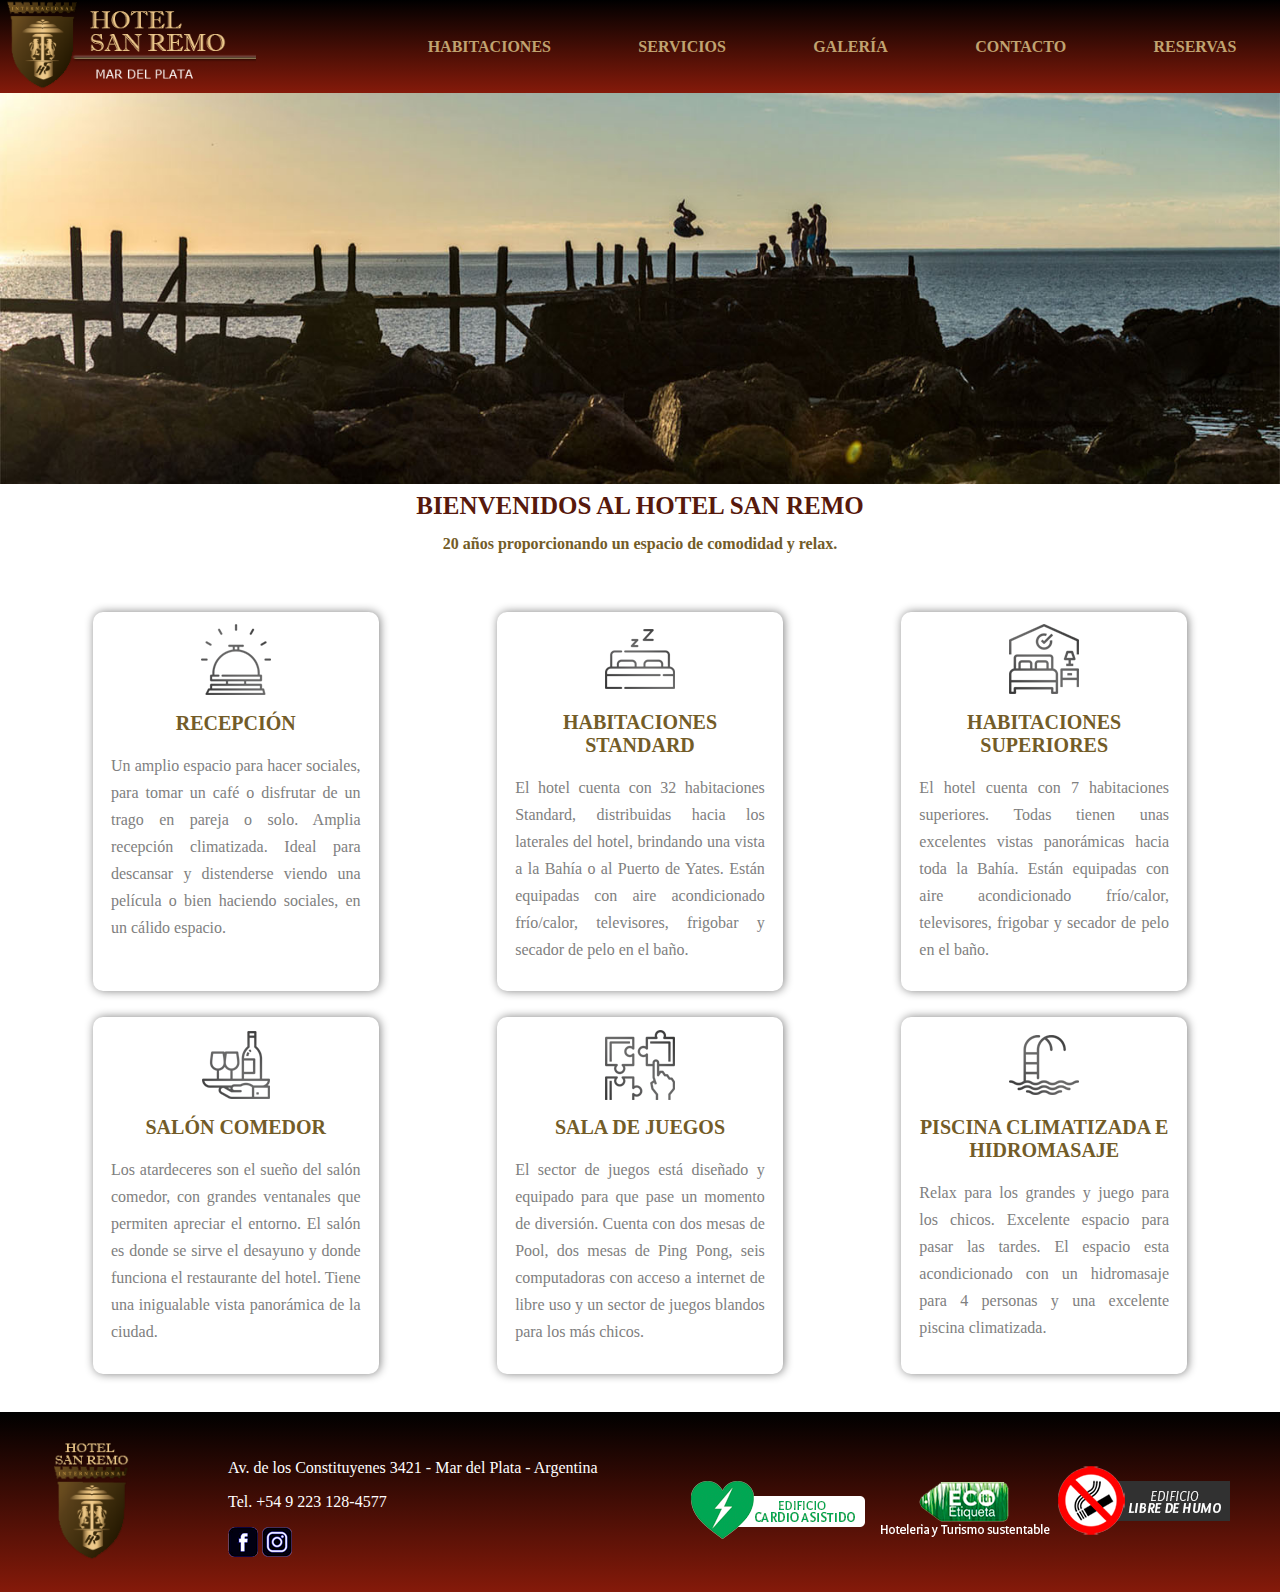
<file: index.html>
<!DOCTYPE html>
<html lang="en">
<head>
    <meta charset="UTF-8">
    <link href="styles.css" rel="stylesheet" type="text/css">
    <link rel="icon" href="imagenes/favicon.ico">
    <meta name="viewport" content="width=device-width, initial-scale=1.0">
    <title>Hotel San Remo</title>

	<!-- Start WOWSlider.com HEAD section --> <!-- add to the <head> of your page -->
	<link rel="stylesheet" type="text/css" href="engine0/style.css" />
	<script type="text/javascript" src="engine0/jquery.js"></script>
	<!-- End WOWSlider.com HEAD section --></head>
<body>
    <header> 
        <Div class="logo"> <a href="index.html" title="Inicio"><img src="imagenes/logo.png" alt="logo"> </a>  </Div>
        <nav> 
            <a href="hab.html" title=""><strong>HABITACIONES</strong></a>
            <a href="#" title=""><strong>SERVICIOS</strong></a>
            <a href="galeria.html" title=""><strong>GALERÍA</strong></a>
            <a href="#" title=""><strong>CONTACTO</strong></a>
            <a href="#" title=""><strong>RESERVAS</strong></a>
        </nav>

       

    </header>
 <main>
            <DIV class="imagen">   
            
          
            
            </DIV>



            <div class="maaan">         
                <div class="arriba">
                
	<!-- Start WOWSlider.com BODY section --> <!-- add to the <body> of your page -->
	<div id="wowslider-container0">
	<div class="ws_images"><ul>
		<li><img src="data0/images/1.jpg" alt="1" title="1" id="wows0_0"/></li>
		<li><img src="data0/images/2.jpg" alt="2" title="2" id="wows0_1"/></li>
		<li><img src="data0/images/3.jpg" alt="html slideshow" title="3" id="wows0_2"/></li>
		<li><img src="data0/images/4.jpg" alt="4" title="4" id="wows0_3"/></li>
	</ul></div>
    <div class="ws_script" style="position:absolute;left:-99%"><a href="http://wowslider.net">bootstrap slider</a> by WOWSlider.com v9.0</div>
	<div class="ws_shadow"></div>
	</div>	
	<script type="text/javascript" src="engine0/wowslider.js"></script>
	<script type="text/javascript" src="engine0/script.js"></script>
	<!-- End WOWSlider.com BODY section --><h1> BIENVENIDOS AL HOTEL SAN REMO</h1>
                <p>  <strong>20 años proporcionando un espacio de comodidad y relax.</strong></p>

                </div>
                
                

                <div class="abajo">
                    <div class="d1">  <div class="foto"> <img src="imagenes/iconos/recepcion.png" alt="foto"> </div>
                       <div class="texxxto"><h2> RECEPCIÓN</h2><p>Un amplio espacio para hacer sociales, para tomar un
                         café o disfrutar de un trago en pareja o solo.
                         Amplia recepción climatizada. Ideal para descansar y distenderse viendo una película o bien haciendo sociales, en un cálido espacio.</p>
                    </div>  
                </div>
                    
                    
                    
                    
                    
                    <div class="d1">  <div class="foto"> <img src="imagenes/iconos/hab_std.png" alt="foto"> </div>    <div class="texxxto"> <h2>HABITACIONES STANDARD</h2><p>El hotel cuenta con 32 habitaciones Standard, distribuidas hacia los laterales del hotel, brindando una vista a la Bahía o al Puerto de Yates. Están equipadas con aire acondicionado frío/calor, televisores, frigobar y secador de pelo en el baño.</p></div>  </div>
                   
                   
                   
                   
                    <div class="d1">  <div class="foto"> <img src="imagenes/iconos/hab_sup.png" alt="foto"> </div> <div class="texxxto"> <h2>HABITACIONES SUPERIORES</h2> <p> El hotel cuenta con 7 habitaciones superiores. Todas tienen unas excelentes vistas panorámicas hacia toda la Bahía. Están equipadas con aire acondicionado frío/calor, televisores, frigobar y secador de pelo en el baño.</p></div>  </div>
                   
                   
                   
                   
                   
                    <div class="d1">  <div class="foto"> <img src="imagenes/iconos/salon.png" alt="foto"> </div> <div class="texxxto"> <h2>SALÓN COMEDOR</h2> <p>Los atardeceres son el sueño del salón comedor, con grandes ventanales que permiten apreciar el entorno. El salón es donde se sirve el desayuno y donde funciona el restaurante del hotel. Tiene una inigualable vista panorámica de la ciudad.</p></div>  </div>
                    
                    
                    
                    
                    <div class="d1">  <div class="foto"> <img src="imagenes/iconos/juegos.png" alt="foto"> </div> <div class="texxxto"> <h2>SALA DE JUEGOS</h2> <p> El sector de juegos está diseñado y equipado para que pase un momento de diversión. Cuenta con dos mesas de Pool, dos mesas de Ping Pong, seis computadoras con acceso a internet de libre uso y un sector de juegos blandos para los más chicos.</p></div>  </div>
                   
                   
                   
                   
                    <div class="d1">  <div class="foto"> <img src="imagenes/iconos/piscina.png" alt="foto"> </div> <div class="texxxto"> <h2> PISCINA CLIMATIZADA E HIDROMASAJE</h2> <p>Relax para los grandes y juego para los chicos. Excelente espacio para pasar las tardes. El espacio esta acondicionado con un hidromasaje para 4 personas y una excelente piscina climatizada.</p> </div>  </div>

                </div>
        
            </div>
        </main>

<footer>
    <div class="imagennn"> <img src="imagenes/logo_footer.png"></div>

<div class="textito"><p> Av. de los Constituyenes 3421 - Mar del Plata - Argentina </p>
    <p>Tel. +54 9 223 128-4577  </p>
    <a href="#" title="Nuestro Facebook"> <img src="imagenes/iconos/facebook.png"></a>
    <a href="#" title="Nuestro Instagram"> <img src="imagenes/iconos/instagram.png"></a>

</div>

    

    <div class="imagenes"> <img src="imagenes/iconos/cardio.png">   <img src="imagenes/iconos/eco.png"> <img src="imagenes/iconos/libre.png"></div>


  
  
</footer>













</body>
</html>
</file>
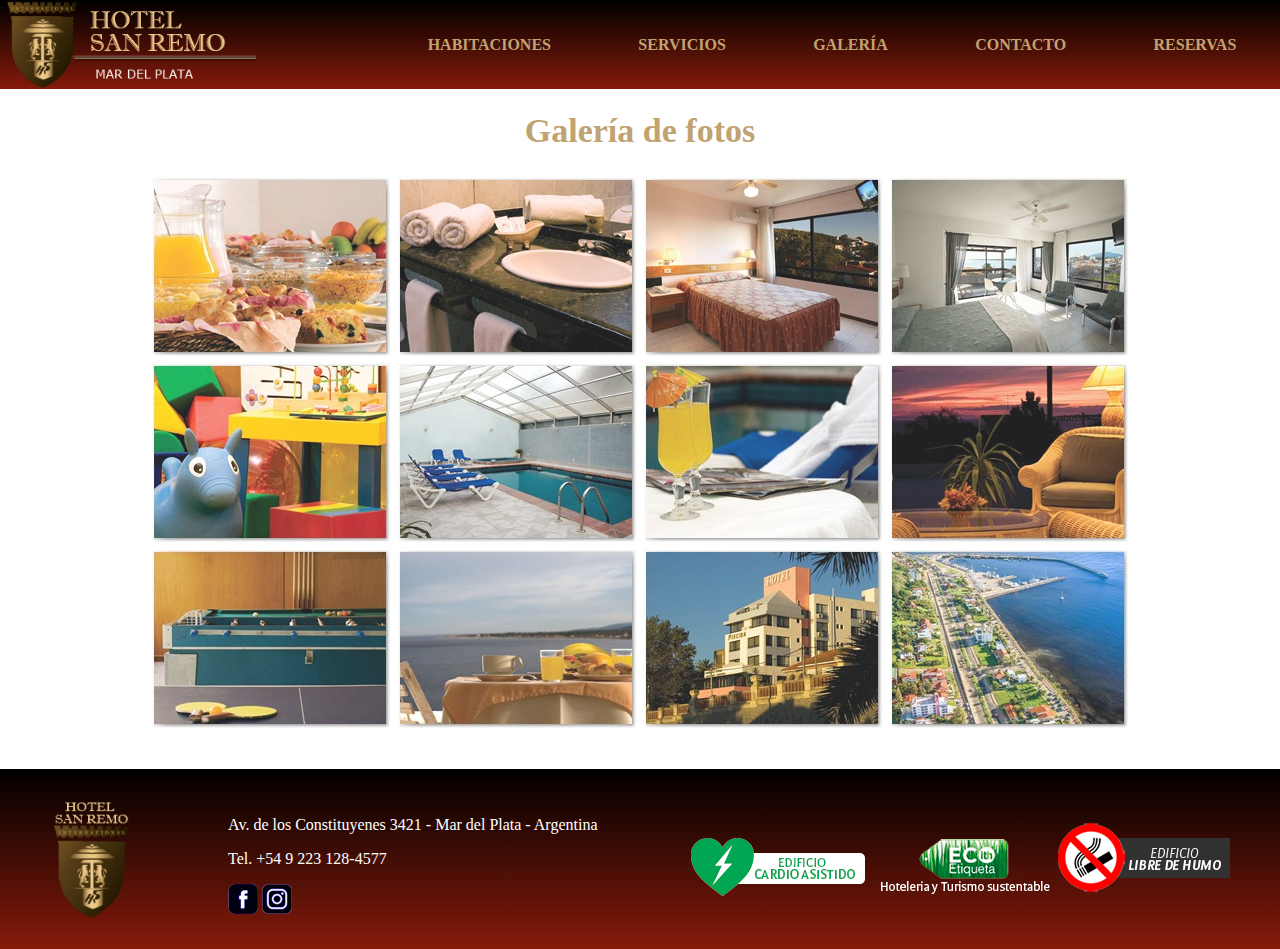
<file: galeria.html>
<!DOCTYPE html PUBLIC "-//W3C//DTD XHTML 1.0 Transitional//EN" "http://www.w3.org/TR/xhtml1/DTD/xhtml1-transitional.dtd">
<html xmlns="http://www.w3.org/1999/xhtml" lang="es" xml:lang="es">


<head>
		
    
<meta charset="UTF-8">
<link rel="icon" href="imagenes/favicon.ico">
<link href="styles.css" rel="stylesheet" type="text/css">
<meta name="viewport" content="width=device-width, initial-scale=1.0">
<title>Hotel San Remo - Galería</title>	<title>Visual LightBox Gallery generated by VisualLightBox.com</title>
		<meta http-equiv="content-type" content="text/html;charset=utf-8" />
		<meta name="keywords" content="VisualLightBox, LightBox, Photo Gallery, youtube jquery lightbox, lightbox conflict with jquery" />
		<meta name="description" content="Visual LightBox Gallery created with VisualLightBox, a free wizard program that helps you easily generate beautiful Lightbox-style web photo galleries" />
				<!-- Start VisualLightBox.com HEAD section -->
		<link rel="stylesheet" href="galeria_files/vlb_files1/vlightbox1.css" type="text/css" />
		<link rel="stylesheet" href="galeria_files/vlb_files1/visuallightbox.css" type="text/css" media="screen" />
<script src="galeria_files/vlb_engine/jquery.min.js" type="text/javascript"></script>
		<script src="galeria_files/vlb_engine/visuallightbox.js" type="text/javascript"></script>
		<!-- End VisualLightBox.com HEAD section -->

	</head>
	<body bgcolor="#ffffff">


        <header> 
            <Div class="logo"> <a href="index.html"><img src="imagenes/logo.png" alt="logo"> </a> </Div>
            <nav> 
                <a href="hab.html" title=""><strong>HABITACIONES</strong></a>
                <a href="#" title=""><strong>SERVICIOS</strong></a>
                <a href="galeria.html" title=""><strong>GALERÍA</strong></a>
                <a href="#" title=""><strong>CONTACTO</strong></a>
                <a href="#" title=""><strong>RESERVAS</strong></a>
            </nav>
    
           
    
        </header>


        <main>

            <h1 > Galería de fotos</h1>

		<!-- Start VisualLightBox.com BODY section id=1 -->
	<div id="vlightbox1">
	<a class="vlightbox1" href="galeria_files/vlb_images1/desayuno.jpg" title="Desayuno"><img src="galeria_files/vlb_thumbnails1/desayuno.jpg" alt="desayuno"/></a>
<a class="vlightbox1" href="galeria_files/vlb_images1/banio.jpg" title="Baño"><img src="galeria_files/vlb_thumbnails1/banio.jpg" alt="banio"/></a>
<a class="vlightbox1" href="galeria_files/vlb_images1/hab_estandar.jpg" title="Habitación Estandar"><img src="galeria_files/vlb_thumbnails1/hab_estandar.jpg" alt="hab_estandar"/></a>
<a class="vlightbox1" href="galeria_files/vlb_images1/hab_superior.jpg" title="Habitación Superior"><img src="galeria_files/vlb_thumbnails1/hab_superior.jpg" alt="hab_superior"/></a>
<a class="vlightbox1" href="galeria_files/vlb_images1/juegos.jpg" title="Juegos"><img src="galeria_files/vlb_thumbnails1/juegos.jpg" alt="juegos"/></a>
<a class="vlightbox1" href="galeria_files/vlb_images1/piscina.jpg" title="Piscina"><img src="galeria_files/vlb_thumbnails1/piscina.jpg" alt="piscina"/></a>
<a class="vlightbox1" href="galeria_files/vlb_images1/piscina2.jpg" title="Piscina 2"><img src="galeria_files/vlb_thumbnails1/piscina2.jpg" alt="piscina2"/></a>
<a class="vlightbox1" href="galeria_files/vlb_images1/recepcion.jpg" title="Recepción"><img src="galeria_files/vlb_thumbnails1/recepcion.jpg" alt="recepcion"/></a>
<a class="vlightbox1" href="galeria_files/vlb_images1/sala_juegos.jpg" title="Sala Juegos"><img src="galeria_files/vlb_thumbnails1/sala_juegos.jpg" alt="sala_juegos"/></a>
<a class="vlightbox1" href="galeria_files/vlb_images1/terraza.jpg" title="Terraza"><img src="galeria_files/vlb_thumbnails1/terraza.jpg" alt="terraza"/></a>
<a class="vlightbox1" href="galeria_files/vlb_images1/vista.jpg" title="Vista"><img src="galeria_files/vlb_thumbnails1/vista.jpg" alt="vista"/></a>
<a class="vlightbox1" href="galeria_files/vlb_images1/vista_aerea.jpg" title="Vista Aérea"><img src="galeria_files/vlb_thumbnails1/vista_aerea.jpg" alt="vista_aerea"/></a>
<span class="vlb"><a href="http://visuallightbox.com">jquery lightbox inline html</a>by VisualLightBox.com v6.1</span>
	</div>
	<script src="galeria_files/vlb_engine/vlbdata1.js" type="text/javascript"></script>
	<!-- End VisualLightBox.com BODY section -->


</main>

    <footer>
        <div class="imagennn"> <img src="imagenes/logo_footer.png"></div>
    
    <div class="textito"><p> Av. de los Constituyenes 3421 - Mar del Plata - Argentina </p>
        <p>Tel. +54 9 223 128-4577  </p>
        <a href="#" title="Nuestro Facebook"> <img src="imagenes/iconos/facebook.png"></a>
        <a href="#" title="Nuestro Instagram"> <img src="imagenes/iconos/instagram.png"></a>
    
    </div>
    
        
    
        <div class="imagenes"> <img src="imagenes/iconos/cardio.png">   <img src="imagenes/iconos/eco.png"> <img src="imagenes/iconos/libre.png"></div>
    
    
      
      
    </footer>
    
    

	</body>
</html>
</file>
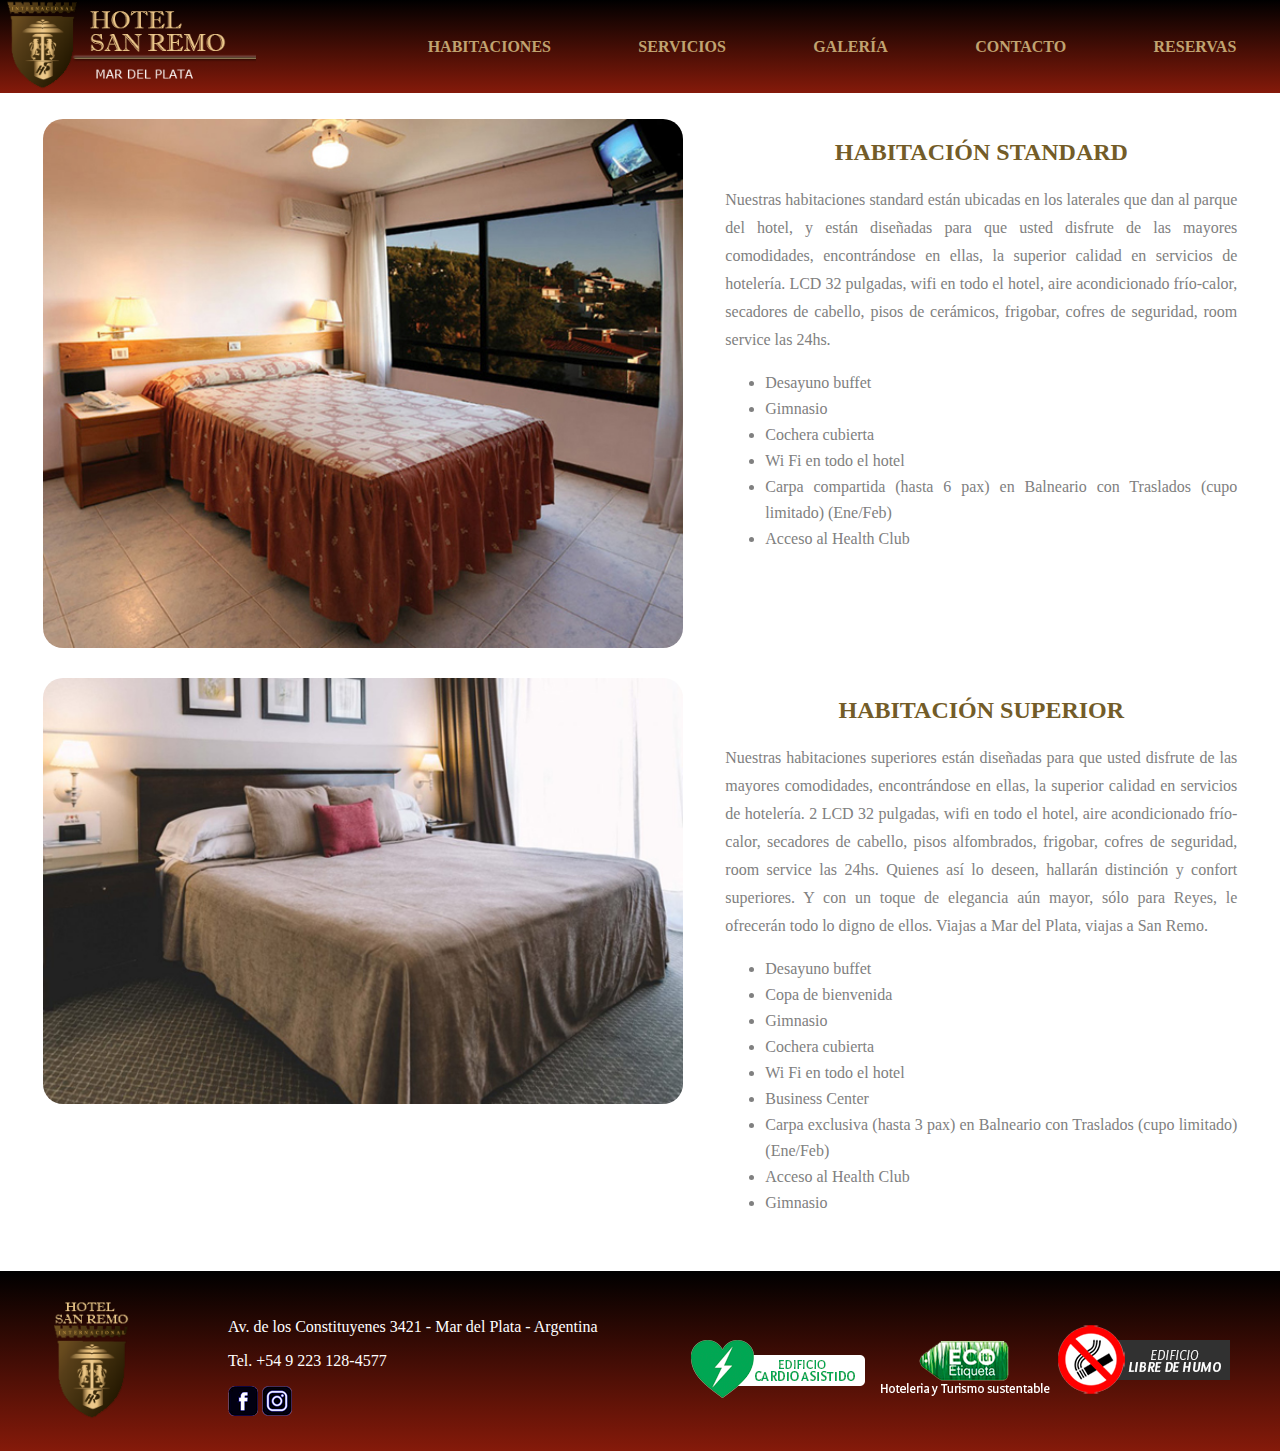
<file: hab.html>
<!DOCTYPE html>
<html lang="en">
<head>
    <meta charset="UTF-8">
    <link rel="icon" href="imagenes/favicon.ico">
    <link href="styles.css" rel="stylesheet" type="text/css">
    <meta name="viewport" content="width=device-width, initial-scale=1.0">
    <title>Hotel San Remo - Habitaciones</title>
</head>
<body>
    <header> 
        <Div class="logo"> <a href="index.html"><img src="imagenes/logo.png" alt="logo"></a>  </Div>
        <nav> 
            <a href="hab.html" title=""><strong>HABITACIONES</strong></a>
            <a href="#" title=""><strong>SERVICIOS</strong></a>
            <a href="galeria.html" title=""><strong>GALERÍA</strong></a>
            <a href="#" title=""><strong>CONTACTO</strong></a>
            <a href="#" title=""><strong>RESERVAS</strong></a>
        </nav>

       

    </header>

    <main class="ma">
        <div class="arribita"> <div class="fotitoo"> <img src="imagenes/habitaciones/standard.jpg" alt="foto"> </div>   <div class="textitoo">  <H2>HABITACIÓN STANDARD</H2> <P>
            Nuestras habitaciones standard están ubicadas en los laterales que dan al parque del hotel, y están diseñadas para que usted disfrute de las mayores comodidades, encontrándose en ellas, la superior calidad en servicios de hotelería. 
            LCD 32 pulgadas, wifi en todo el hotel, aire acondicionado frío-calor, secadores de cabello, pisos de cerámicos, frigobar, cofres de seguridad, 
            room service las 24hs.</P> 
            <UL class="ferde">

                <li>Desayuno buffet</li>
                <li>   Gimnasio</li>  
                <li>  Cochera cubierta</li> 
                <li>   Wi Fi en todo el hotel</li> 
                <li>  Carpa compartida (hasta 6 pax) en Balneario con Traslados (cupo limitado) (Ene/Feb)</li>  
                <li>Acceso al Health Club</li>    
            </UL>
        
        
        </div> </div>
        <div class="abajito">   <div class="fotitoo"> <img src="imagenes/habitaciones/superior.jpg" alt="foto"> </div>   <div class="textitoo"> <h2>HABITACIÓN SUPERIOR</h2> 
           <p>Nuestras habitaciones superiores están diseñadas para que usted disfrute de las mayores comodidades, encontrándose en ellas, la superior calidad en servicios de hotelería. 2 LCD 32 pulgadas, wifi en todo el hotel, aire acondicionado frío-calor, secadores de cabello, pisos alfombrados, frigobar, cofres de seguridad, room service las 24hs. Quienes así lo deseen, hallarán distinción y confort superiores. Y con un toque de elegancia aún mayor, sólo para Reyes, le ofrecerán todo lo digno de ellos. Viajas a Mar del Plata, viajas a San Remo.</p>
        <ul class="ferde"> 

             <li> Desayuno buffet</li> 
             <li> Copa de bienvenida</li> 
             <li>  Gimnasio</li> 
             <li>  Cochera cubierta</li> 
             <li> Wi Fi en todo el hotel</li> 
             <li> Business Center</li> 
            <li> Carpa exclusiva (hasta 3 pax) en Balneario con Traslados (cupo limitado) (Ene/Feb)</li> 
            <li> Acceso al Health Club</li> 
            <li>  Gimnasio</li> 
        </ul>
        
        
        </div>     </div>


    </main>
    








    <footer>
        <div class="imagennn"> <img src="imagenes/logo_footer.png"></div>
    
    <div class="textito"><p> Av. de los Constituyenes 3421 - Mar del Plata - Argentina </p>
        <p>Tel. +54 9 223 128-4577  </p>
        <a href="#" title="Nuestro Facebook"> <img src="imagenes/iconos/facebook.png"></a>
        <a href="#" title="Nuestro Instagram"> <img src="imagenes/iconos/instagram.png"></a>
    
    </div>
    
        
    
        <div class="imagenes"> <img src="imagenes/iconos/cardio.png">   <img src="imagenes/iconos/eco.png"> <img src="imagenes/iconos/libre.png"></div>
    
    
      
      
    </footer>
    
    
    
</body>
</html>
</file>
<file: styles.css>
header {
    width: 100%;
    display: flex;
justify-content: space-between;
background-image: linear-gradient(black,#851a0a);
}

.logo img {
    width: 100%;
    height: auto;
}

 nav a:hover {
    
    color:#ebcd99;
    transition: 0.2s
}


.vlightbox1 {
    margin: auto;
}

h1 {
    color: #c0a370;
    font-size: 34px;
    text-align: center;
}

nav {
   
    width: 70%;
    height: auto;
    display: flex;
    justify-content: space-around;
    align-items: center;

}


body {
    margin: 0;
}

nav a{
    color: #c0a370;
    text-decoration: none;
    
}

.logo {
    width: 20%;
    height: auto;
}

main {
    display: flex;
    width: 100%;
    height: auto;
    flex-direction: column;
}

.imagen {
    width: 100%;
    height: auto;
  
}

.imagen img {
    width: 100%;
    height: auto;
}


.arriba {
    display: flex;
    justify-content: center;
    align-items: center;
    width: 100%;
    height: auto;
    flex-direction: column;
}

.arriba h1 {
    font-size: 25px;
    line-height: 10px;
    color: #57190c;
}

.arriba p {
    line-height: 1px;
    color: #735c28  ;
}

.abajo {
    width: 100%;
    display: flex;
    justify-content: space-evenly;
    margin-top: 2%;
    flex-direction: row;
    flex-wrap:wrap;
    height: auto;
}

.abajo h2{
    color:#735c28;
    text-align: center;
    font-size: 20px;
}

.maaan{
    width: 100%;
    display: flex;
    flex-direction: column;
    height: auto;
}

.foto {
    justify-content: center;
    display: flex;
}


.d1 {
    width: 260px;
    height: auto;
    margin-left: 2%;
    margin-right: 2%;
   padding: 1%;
   margin-top: 2%;
   border-radius: 5px;
   box-shadow: 1px 0px 10px gray;
   border-radius: 10px;
   
}

.texxxto p {
  line-height: 27px;
  text-align: justify;
  color: gray;
  margin-left: 2%;
  margin-right: 2%;

}


footer{
    width: 100%;
    height: auto;
    background-image: linear-gradient(black,#851a0a);
    justify-content: space-around;
    align-items: center;
    margin: auto;
    display: flex;
    min-height: 20vh;
    margin-top: 3%;
}


.imagennn {
    width: 7%;
    height: auto;
}

.imagennn img {
    width: 100%;
}


.textito p {
    color: white;
    justify-content: center;
    align-items: center;

}

.arribita {
    width: 100%;
    height: auto;
    display: flex;
    justify-content: space-evenly;
    margin-top: 2%;
}

.abajito {
    width: 100%;
    height: auto;
    display: flex;
    justify-content: space-evenly;
    margin-top: 2%;
}

.arribita h2, .abajito h2{
color:#735c28;
text-align: center;
}

.arribita p, .abajito p{
    line-height: 28px;
    color: gray;
    }

.ferde {
    color:gray;
    line-height: 26px;

}

.fotitoo {
    width: 50%;
    height: auto;
}

.fotitoo img {
    border-radius: 20px;
    width: 100%;
}

.textitoo {
    width: 40%;
    height: auto;
    text-align: justify;
    
}

@media screen and (max-width: 800px)

{




    .arribita, .abajito {
        flex-direction: column;
        justify-content: center;
        align-items: center;

    }

    .fotitoo 
    {
        width: 90%;
    }

    .textitoo {
        width: 90%;
    }





    .arriba h1, .arriba p {
        text-align: center;
        line-height: 30px;
    }

    .logo {
        width: 50%;
    }

    .imagennn {
        width: 20%;
    }

    nav a {
        padding: 3%;
    }
    
    header {
        flex-direction: column;
        justify-content: center;
        align-items: center;

    }

    main {
        flex-direction: column;
    }

    footer {
        flex-direction: column;
        justify-content: center;
        align-items: center;
        text-align: center;
    }


}

@media screen and (max-width: 700px)
{
    .d1 {
        width: 370px ;
        min-height: 350px;
        font-size: 20px;
        margin-bottom: 4%;
    }
    

    

    .textitoo {
        font-size: 20px;
    }

    nav{
        flex-direction: column;

    }

    nav a{
        padding: 7%;
        font-size: 20px;

        
    }

    nav a:hover{

    }

    .logo {
        width: 70%;
    }

    .imagennn {
        width: 30%;
    }

}
</file>
<file: engine0/style.css>
/*
 *	generated by WOW Slider 9.0
 *	template Convex
 */
@import url(https://fonts.googleapis.com/css?family=Gurajada&subset=latin,telugu);
@font-face {
  font-family: 'ws-ctrl-convex';
  src: url('ws-ctrl-convex.eot');
  src: url('ws-ctrl-convex.eot#iefix') format('embedded-opentype'),
       url('ws-ctrl-convex.svg#ws-ctrl-convex') format('svg');
  font-weight: normal;
  font-style: normal;
}
@font-face {
  font-family: 'ws-ctrl-convex';
  src: url('[data-uri]') format('woff'),
       url('[data-uri]') format('truetype');
}
#wowslider-container0 { 
	display: table;
	zoom: 1; 
	position: relative;
	width: 100%;
	max-width: 1500px;
	max-height:458px;
	margin:0px auto 0px;
	z-index:90;
	text-align:left; /* reset align=center */
	font-size: 10px;
	text-shadow: none; /* fix some user styles */

	/* reset box-sizing (to boostrap friendly) */
	-webkit-box-sizing: content-box;
	-moz-box-sizing: content-box;
	box-sizing: content-box; 
}
* html #wowslider-container0{ width:1500px }
#wowslider-container0 .ws_images ul{
	position:relative;
	width: 10000%; 
	height:100%;
	left:0;
	list-style:none;
	margin:0;
	padding:0;
	border-spacing:0;
	overflow: visible;
	/*table-layout:fixed;*/
}
#wowslider-container0 .ws_images ul li{
	position: relative;
	width:1%;
	height:100%;
	line-height:0; /*opera*/
	overflow: hidden;
	float:left;
	/*font-size:0;*/
	padding:0 0 0 0 !important;
	margin:0 0 0 0 !important;
}

#wowslider-container0 .ws_images{
	position: relative;
	left:0;
	top:0;
	height:100%;
	max-height:458px;
	max-width: 1500px;
	vertical-align: top;
	border:none;
	overflow: hidden;
}
#wowslider-container0 .ws_images ul a{
	width:100%;
	height:100%;
	max-height:458px;
	display:block;
	color:transparent;
}
#wowslider-container0 img{
	max-width: none !important;
}
#wowslider-container0 .ws_images .ws_list img,
#wowslider-container0 .ws_images > div > img{
	width:100%;
	border:none 0;
	max-width: none;
	padding:0;
	margin:0;
}
#wowslider-container0 .ws_images > div > img {
	max-height:458px;
}

#wowslider-container0 .ws_images iframe {
	position: absolute;
	z-index: -1;
}

#wowslider-container0 .ws-title > div {
	display: inline-block !important;
}

#wowslider-container0 a{ 
	text-decoration: none; 
	outline: none; 
	border: none; 
}

#wowslider-container0  .ws_bullets { 
	float: left;
	position:absolute;
	z-index:70;
}
#wowslider-container0  .ws_bullets div{
	position:relative;
	float:left;
	font-size: 0px;
}
/* compatibility with Joomla styles */
#wowslider-container0  .ws_bullets a {
	line-height: 0;
}

#wowslider-container0  .ws_script{
	display:none;
}
#wowslider-container0 sound, 
#wowslider-container0 object{
	position:absolute;
}

/* prevent some of users reset styles */
#wowslider-container0 .ws_effect {
	position: static;
	width: 100%;
	height: 100%;
}

#wowslider-container0 .ws_photoItem {
	border: 2em solid #fff;
	margin-left: -2em;
	margin-top: -2em;
}
#wowslider-container0 .ws_cube_side {
	background: #A6A5A9;
}


#wowslider-container0.ws_gestures {
	cursor: -webkit-grab;
	cursor: -moz-grab;
	cursor: url("[data-uri]"), move;
}
#wowslider-container0.ws_gestures.ws_grabbing {
	cursor: -webkit-grabbing;
	cursor: -moz-grabbing;
	cursor: url("[data-uri]"), move;
}

/* hide controls when video start play */
#wowslider-container0.ws_video_playing .ws_bullets,
#wowslider-container0.ws_video_playing .ws_fullscreen,
#wowslider-container0.ws_video_playing .ws_next,
#wowslider-container0.ws_video_playing .ws_prev {
	display: none;
}


/* youtube/vimeo buttons */
#wowslider-container0 .ws_video_btn {
	position: absolute;
	display: none;
	cursor: pointer;
	top: 0;
	left: 0;
	width: 100%;
	height: 100%;
	z-index: 55;
}
#wowslider-container0 .ws_video_btn.ws_youtube,
#wowslider-container0 .ws_video_btn.ws_vimeo {
	display: block;
}
#wowslider-container0 .ws_video_btn div {
	position: absolute;
	background-image: url(./playvideo.png);
	background-size: 200%;
	top: 50%;
	left: 50%;
	width: 7em;
	height: 5em;
	margin-left: -3.5em;
	margin-top: -2.5em;
}
#wowslider-container0 .ws_video_btn.ws_youtube div {
	background-position: 0 0;
}
#wowslider-container0 .ws_video_btn.ws_youtube:hover div {
	background-position: 100% 0;
}
#wowslider-container0 .ws_video_btn.ws_vimeo div {
	background-position: 0 100%;
}
#wowslider-container0 .ws_video_btn.ws_vimeo:hover div {
	background-position: 100% 100%;
}

#wowslider-container0 .ws_playpause.ws_hide {
	display: none !important;
}
/* bullets */
#wowslider-container0  .ws_bullets { 
	padding: 0px; 
}
#wowslider-container0 .ws_bullets a { 
	position:relative;
	display: inline-block;
	width: 0;
	margin: 3px 5px;
	padding: 8px;	

	-webkit-perspective: 80px;
	perspective: 80px;
} 
#wowslider-container0 .ws_bullets a > span {
	position:absolute;
	display: block;
	top:0;
	right: 0;
	height:100%;
	width:100%;
	-webkit-transform-style: preserve-3d;
	transform-style: preserve-3d;

	-webkit-transition: -webkit-transform 0.5s ease;
  	transition: -webkit-transform 0.5s ease, transform 0.5s ease;
}

#wowslider-container0 .ws_bullets a > span:before,
#wowslider-container0 .ws_bullets a > span:after {
	content: '';
	display: block;
	height:100%;
	background: #54acd2;

  	-webkit-transform: rotateX(-90deg) translateZ(-8px) translateY(8px);
  	transform: rotateX(-90deg) translateZ(-8px) translateY(8px);
}
#wowslider-container0 .ws_bullets a > span:after {
	position: absolute;
	top: 0;
	left: 0;
	width: 100%;
	height: 100%;
  	background: #1A2223;
  	-webkit-transform: rotateX(0deg);
  	transform: rotateX(0deg);
}

#wowslider-container0 .ws_bullets a.ws_overbull > span,
#wowslider-container0 .ws_bullets a.ws_selbull > span {
    -webkit-transform: rotateX(-90deg) translateZ(8px) translateY(8px);
    transform: rotateX(-90deg) translateZ(8px) translateY(8px);
}




/* play/pause, arrows */
#wowslider-container0 a.ws_next,
#wowslider-container0 a.ws_prev,
#wowslider-container0 .ws_playpause {
	position:absolute;
	font: 2em "ws-ctrl-convex";
	width: 2.5em;
	height: 2.5em;
	top:50%;
	
	margin-top: -1.25em;
	color: #ffffff;
	z-index: 100;

	-webkit-perspective: 20em;
	perspective: 20em;
}
#wowslider-container0 a.ws_next {
	right: 0;
}
#wowslider-container0 a.ws_prev {
	left: 0;
}
#wowslider-container0 .ws_playpause {
	left:50%;
	margin-left:-1.25em;
}

#wowslider-container0 a.ws_next > span,
#wowslider-container0 a.ws_prev > span,
#wowslider-container0 .ws_playpause > span,
#wowslider-container0 .ws_bullets a > span {
	display: block;
	-webkit-transform-style: preserve-3d;
	transform-style: preserve-3d;

	-webkit-transition: -webkit-transform 0.5s ease;
  	transition: -webkit-transform 0.5s ease, transform 0.5s ease;
}


#wowslider-container0 a.ws_next > span:before,
#wowslider-container0 a.ws_prev > span:before,
#wowslider-container0 .ws_playpause > span:before,
#wowslider-container0 a.ws_next > span:after,
#wowslider-container0 a.ws_prev > span:after,
#wowslider-container0 .ws_playpause > span:after {
	display: block;
	text-align: center;
	line-height: 2.5em;
	height:100%;
	background: #54acd2;
	color: #1A2223;

  	-webkit-transform: rotateX(-90deg) translateZ(-1.25em) translateY(1.25em);
  	transform: rotateX(-90deg) translateZ(-1.25em) translateY(1.25em);
}
#wowslider-container0 .ws_play > span:before,
#wowslider-container0 .ws_play > span:after{
	content:"\e800";
}
#wowslider-container0 .ws_pause > span:before,
#wowslider-container0 .ws_pause > span:after{
	content:"\e801";
}
#wowslider-container0 a.ws_next > span:before,
#wowslider-container0 a.ws_next > span:after {
	content:'\e803';
}
#wowslider-container0 a.ws_prev > span:before,
#wowslider-container0 a.ws_prev > span:after {
	content:'\e802';
}

#wowslider-container0 a.ws_next > span:after,
#wowslider-container0 a.ws_prev > span:after,
#wowslider-container0 .ws_playpause > span:after {
	position: absolute;
	top: 0;
	left: 0;
	width: 100%;
	height: 100%;
  	-webkit-transform: rotateX(0deg);
  	transform: rotateX(0deg);
  	background: #1A2223;
	color: #54acd2;
}

#wowslider-container0 a.ws_next:hover > span,
#wowslider-container0 a.ws_prev:hover > span,
#wowslider-container0 .ws_playpause:hover > span {
    -webkit-transform: rotateX(-90deg) translateZ(1.25em) translateY(1.25em);
    transform: rotateX(-90deg) translateZ(1.25em) translateY(1.25em);
}/* bottom center */
#wowslider-container0  .ws_bullets {
	bottom:1.5em;
	left:50%;
}
#wowslider-container0  .ws_bullets div{
	left:-50%;
}#wowslider-container0 .ws-title{
	font: 1.3em 'Gurajada', serif;
	position: absolute;
	left: 2em;
	margin-right:10em;
	z-index: 50;

	color:#fff;
	padding: 1em;
	bottom: 30px;
	top: auto;
	opacity: 1;
}
#wowslider-container0 .ws-title div,#wowslider-container0 .ws-title span{
	display:inline-block;
	padding: 0.1em 0.6em;
	background-color: #1A2223;
	color: #54acd2;
}
#wowslider-container0 .ws-title div{
	display:block;
	margin-top:0.5em;
	font-size: 1.3em;
}
#wowslider-container0 .ws-title span{
	text-transform: uppercase;	
	font-size: 2em;
}#wowslider-container0 .ws_images > ul{
	animation: wsBasic 16s infinite;
	-moz-animation: wsBasic 16s infinite;
	-webkit-animation: wsBasic 16s infinite;
}
@keyframes wsBasic{0%{left:-0%} 12.5%{left:-0%} 25%{left:-100%} 37.5%{left:-100%} 50%{left:-200%} 62.5%{left:-200%} 75%{left:-300%} 87.5%{left:-300%} }
@-moz-keyframes wsBasic{0%{left:-0%} 12.5%{left:-0%} 25%{left:-100%} 37.5%{left:-100%} 50%{left:-200%} 62.5%{left:-200%} 75%{left:-300%} 87.5%{left:-300%} }
@-webkit-keyframes wsBasic{0%{left:-0%} 12.5%{left:-0%} 25%{left:-100%} 37.5%{left:-100%} 50%{left:-200%} 62.5%{left:-200%} 75%{left:-300%} 87.5%{left:-300%} }

#wowslider-container0 .ws_bulframe div div{
	height: auto;
}

@media all and (max-width:760px) {
	#wowslider-container0 .ws_fullscreen {
		display: block;
	}
}
@media all and (max-width:400px){
	#wowslider-container0 .ws_controls,
	#wowslider-container0 .ws_bullets,
	#wowslider-container0 .ws_thumbs{
		display: none
	}
}
</file>
<file: galeria_files/vlb_files1/vlightbox1.css>
#vlightbox1 {
	width:93%;
	margin:auto;
	display:flex;
flex-wrap:wrap;
justify-content: center;
	
}
#vlightbox1 .vlightbox1 {
	display:-moz-inline-stack;
	display:inline-block;
	zoom:1;
	*display:inline;
	position:relative;
	vertical-align:top;
	margin:3px;
	width:240px;
	font-family:Trebuchet,Tahoma,Arial,sans-serif;
	font-size:11px;
	font-weight:normal;
	text-decoration:none;
	text-align:center;
	opacity:0.87;
	outline:none;
}
#vlightbox1 .vlightbox1 a{
	margin:0;
}
#vlightbox1 .vlightbox1:hover, #vlightbox1 .vlightbox1 a:hover{
	text-decoration:underline;
	opacity:1;
}
#vlightbox1 .vlightbox1 img{
	display:block;
	border:none;
	margin:0;
}
#vlightbox1 .vlightbox1 div {display:none}
</file>
<file: galeria_files/vlb_files1/visuallightbox.css>
#vlb1overlay{
	position:absolute;
	top:0;
	left:0;
	z-index:190;
	width:100%;
	height:auto;
	background-color:#000000;
}

#vlb1lightbox{
	position:absolute;
	top:20px;
	left:0;
	width:100%;
	z-index:200;
	text-align:center;
	color:#151410;
	line-height:0;
}
#vlb1lightbox td{
	vertical-align:top;
}
#vlb1lightbox a, #vlb1lightbox a:hover {
	border-bottom:none;
	color:#151410;
	text-decoration:underline;
}

#vlb1lightbox a img{ border:none; }

#vlb1outerImageContainer{
	width:auto;
	height:auto; /* without this line error in IE8 detected */
	margin:0 auto;
	position:relative;
}

#vlb1lightboxImage{
	width:100%;
	height:100%;
}

#vlb1imageContainerMain{
	margin:0 auto;
	overflow:visible;
	position:relative;
	font-size:0;/* ie fix - big info bar*/
}

#vlb1imageContainer{
	width:150px;
	height:30px;
	margin:0 auto;
	overflow:hidden;
	background-color:#fff;
	position:relative;
	font-size:0;/* ie fix - big info bar*/
}

#vlb1loading{
	position:absolute;
	top:40%;
	left:0%;
	height:25%;
	width:100%;
	text-align:center;
	font-size:10px;
	z-index:1;
}
#vlb1loadingLink {
	display:block;
	margin:0 auto;
	padding:0;
	width:150px;
	height:29px;
	background:url(loading.gif) center center no-repeat;
	text-indent:-9999px;
}
#vlb1hoverNav{
	position:absolute;
	top:0;
	left:0;
	height:100%;
	width:100%;
	z-index:10;
}
#vlb1imageContainer>#hoverNav{ left:0;}
#vlb1prevLinkImg, #vlb1nextLinkImg{
	top:0;
	width:48px;
	height:100%;
	position:absolute;
	z-index:20;
	outline-style:none;
	display:block;
	text-indent:-9999px;
	background:none;
	}
* html #vlb1prevLinkImg,* html #vlb1nextLinkImg{
	background-image:url([data-uri]); /* Trick IE into showing hover */
}
#vlb1prevLinkImg { left: -20px; }
#vlb1nextLinkImg { right: -20px; }
#vlb1prevLinkImg:hover, #vlb1prevLinkImg.hover, #vlb1prevLinkImg:visited:hover { 
	background:url(prev.png) 5% center no-repeat; 
}
#vlb1nextLinkImg:hover, #vlb1nextLinkImg.hover, #vlb1nextLinkImg:visited:hover { 
	background:url(next.png) 97% center no-repeat; 
}

#vlb1imageDataContainer{
	width: auto;
	position: absolute;
	left: 30px;
	bottom: 30px;
}

#vlb1imageData{
	overflow:visible;	
	background-color:#000000;
	text-align:center; 
	position: relative;
	z-index:21;
	font: 12px Helvetica,Arial,Verdana,sans-serif;
	color: #ffffff;
	margin-right: 30px;
}

#vlb1imageDetails{ width:100%; 	padding:0;}
#vlb1caption{ padding: 12px;display:block;text-align:left;}
#vlb1caption a, #vlb1caption a:hover{color: #ffffff;}
#vlb1numberDisplay{ display:none;text-align:right;}
#vlb1detailsNav{display:none;}
#vlb1prevLinkDetails, #vlb1nextLinkDetails, #vlb1slideShowControl{display:none;}

#vlb1slideShowControl{
	display:block;
	width:42px; 
	height:49px; 
	float:left;
	background-image:url($rel#conposit.png$);
	background-position:-42px center;
	background-repeat:no-repeat;
	}

#vlb1close{
	position:relative;
	width:100%;
	height:0;
	z-index:21;
}
#vlb1closeLink {
	position:absolute;
	top:0px;
	right:0px;
	display:block;
	outline-style:none;
	margin:0;
	padding:0;
	text-decoration:none;
	width:58px;
	height:58px;
	background:url(close.png) no-repeat;
	_background-image:none;
	_filter:progid:DXImageTransform.Microsoft.AlphaImageLoader(src='galeria_files/vlb_files1/close.png', sizingMethod='scale');
}

.clearfix:after { content:"."; display:block; height:0; clear:both; visibility:hidden;}
* html>body .clearfix {display:inline-block; width:100%;}

* html .clearfix {
	/* Hides from IE-mac \*/
	height:1%;
	/* End hide from IE-mac */
}	

#vlb1outerImageFrame{
	border:none;
	height:100%;
	width:100%;
	position:absolute;
}

#vlb1outerImageContainer{
	overflow:visible;
}
#vlb1outerImageContainer td{
	text-align:center;
	padding:0;
}

#vlb1lightboxFrameBody{
	background-color:#313131;
}

#vlb1outerImageContainer td, #vlb1outerImageContainer tr{
	font-size:0;
	border:0 none;
}


#vlb1outerImageContainer td.tl, #vlb1outerImageContainer td.br{
	height:20px;
	width:20px;
}
.vlb{display:none;}
#vlb1outerImageContainer td.tl{
	background:url(back_corvers.png) 0 0;
	_background-image:none;
	_filter:progid:DXImageTransform.Microsoft.AlphaImageLoader(src='galeria_files/vlb_files1/back_lt.png', sizingMethod='scale');
}
#vlb1outerImageContainer td.tc{
	background:url(back_tb.png) 50% 0;
	_background:none;
	_filter:progid:DXImageTransform.Microsoft.AlphaImageLoader(src='galeria_files/vlb_files1/back_ct.png', sizingMethod='scale');
}
#vlb1outerImageContainer td.tr{
	background:url(back_corvers.png) 100% 0;
	_background-image:none;
	_filter:progid:DXImageTransform.Microsoft.AlphaImageLoader(src='galeria_files/vlb_files1/back_rt.png', sizingMethod='scale');
}
#vlb1outerImageContainer td.ml{
	background:url(back_lr.png) 0 50%;
	_background-image:none;
	_filter:progid:DXImageTransform.Microsoft.AlphaImageLoader(src='galeria_files/vlb_files1/back_lc.png', sizingMethod='scale');
}
#vlb1outerImageContainer td.mr{
	background:url(back_lr.png) 100% 50%;
	_background-image:none;
	_filter:progid:DXImageTransform.Microsoft.AlphaImageLoader(src='galeria_files/vlb_files1/back_rc.png', sizingMethod='scale');
}
#vlb1outerImageContainer td.bl{
	background:url(back_corvers.png) 0 100%;
	_background-image:none;
	_filter:progid:DXImageTransform.Microsoft.AlphaImageLoader(src='galeria_files/vlb_files1/back_lb.png', sizingMethod='scale');
}
#vlb1outerImageContainer td.bc{
	background:url(back_tb.png) 50% 100%;
	_background-image:none;
	_filter:progid:DXImageTransform.Microsoft.AlphaImageLoader(src='galeria_files/vlb_files1/back_cb.png', sizingMethod='scale');
}
#vlb1outerImageContainer td.br{
	background:url(back_corvers.png) 100% 100%;
	_background-image:none;
	_filter:progid:DXImageTransform.Microsoft.AlphaImageLoader(src='galeria_files/vlb_files1/back_rb.png', sizingMethod='scale');
}
</file>
